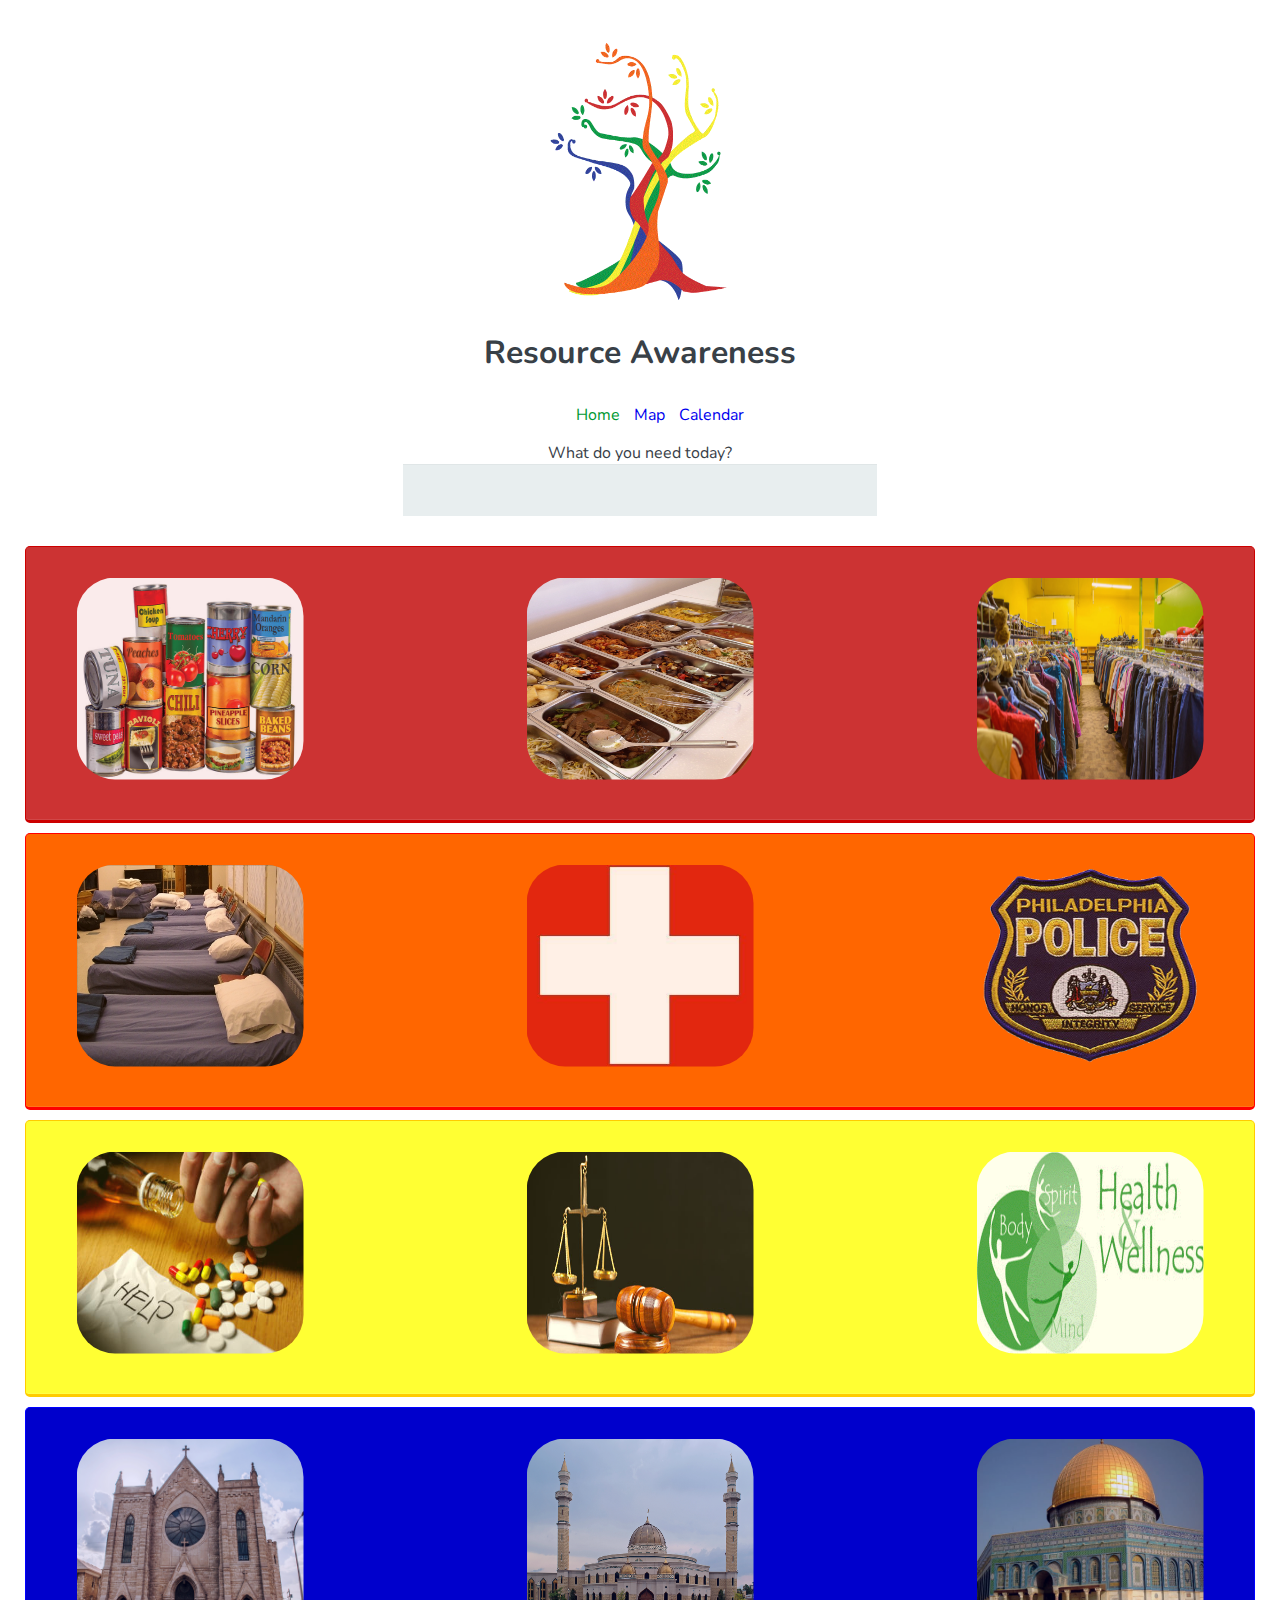
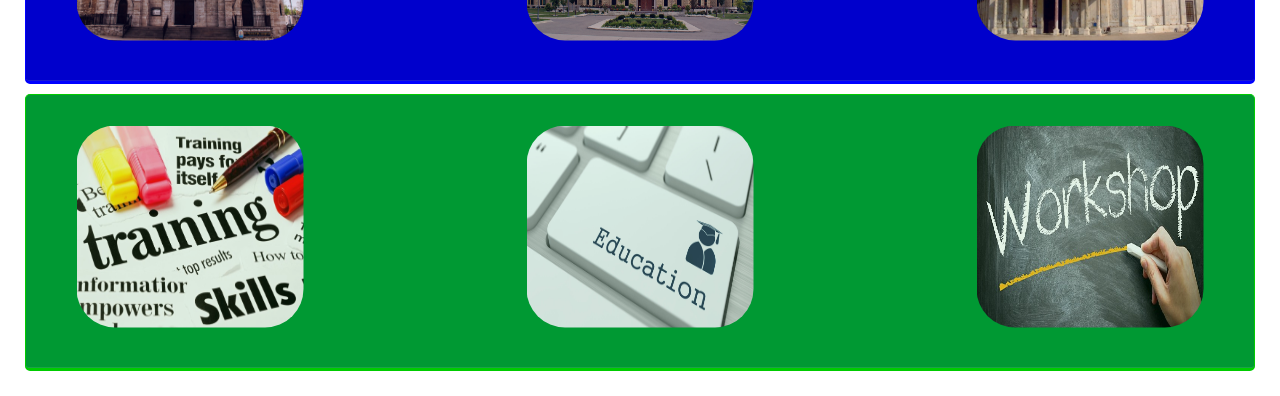
<file: webclient/index.html>
<!DOCTYPE html>
<html>
  <head>
    <meta charset="utf-8"></meta>
    <meta name="viewport" content="width=device-width, initial-scale=1.0"></meta>
    <title>Resource Awareness</title>
    <link rel="stylesheet" href="css/normalize.css"></link>
    <link href="http://fonts.googleapis.com/css?family=Nunito:400,300" rel="stylesheet" type="text/css"></link>
    <link rel="stylesheet" href="css/main.css"></link>
  </head>
  <body>

    <div id="menu">
      
      <img src="img/logo.gif" id ="logo" />
      <h1>Resource Awareness</h1>

      <div id="nav">
        <ul>
          <li id="selected">Home</li>
          <li><a href="map.html">Map</a></li>
          <li><a href="calendar.html">Calendar</a></li>
        </ul>
      </div>
    </div>
    <form id="entry">
      What do you need today?<br>
      <input type="text" name="firstname">
    </form>
    <div id="fiveBoxes" class="b1">
      <a href="">
        <img src="img/phys1.jpg" class="column1" />
      </a>
      <a href="">
        <img src="img/phys2.jpg" class="column2" />
      </a>
      <a href="">
        <img src="img/phys3.jpg" class="column3" />
      </a>
    </div>       
    <div id="fiveBoxes" class="b2">
      <a href=""><img src="img/safe1.jpg" class="column1" /></a>
      <a href=""><img src="img/safe2.jpeg" class="column2" /></a>
      <a href=""><img src="img/safe3.jpg" class="column3" /></a>
    </div>   
    <div id="fiveBoxes" class="b3">
      <a href=""><img src="img/soc1.jpg" class="column1" /></a>
      <a href=""><img src="img/soc2.jpg" class="column2" /></a>
      <a href=""><img src="img/soc3.jpg" class="column3" /></a>
    </div>   
    <div id="fiveBoxes" class="b4">
      <a href=""><img src="img/spir1.jpg" class="column1" /></a>
      <a href=""><img src="img/spir2.jpg" class="column2" /></a>
      <a href=""><img src="img/spir3.jpg" class="column3" /></a>
    </div>   
    <div id="fiveBoxes" class="b5">
      <a href=""><img src="img/tale1.jpg" class="column1" /></a>
      <a href=""><img src="img/tale2.jpg" class="column2" /></a>
      <a href=""><img src="img/tale3.jpg" class="column3" /></a>
    </div>
  </body>
  <script>
    //for beautifying
  </script>
</html>
</file>
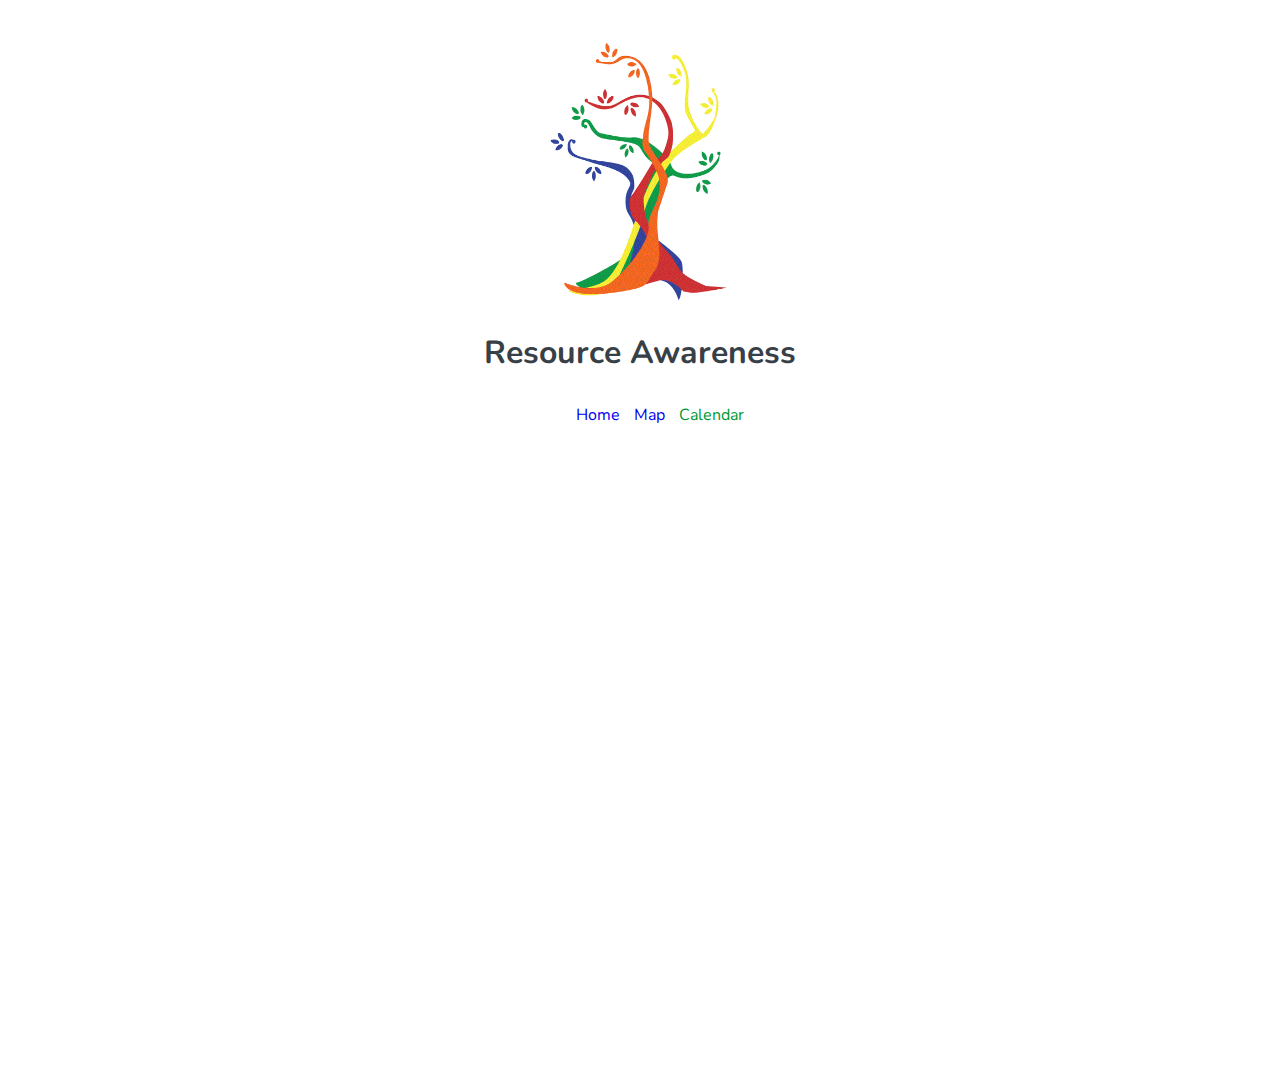
<file: webclient/calendar.html>
<!DOCTYPE html>
<html>
  <head>
    <meta charset="utf-8"></meta>
    <meta name="viewport" content="width=device-width, initial-scale=1.0"></meta>
    <title>Resource Awareness</title>
    <link rel="stylesheet" href="css/normalize.css"></link>
    <link href="http://fonts.googleapis.com/css?family=Nunito:400,300" rel="stylesheet" type="text/css"></link>
    <link rel="stylesheet" href="css/main.css"></link>
  </head>
  <body>
    <img src="img/logo.gif" id="logo" />
    <h1>Resource Awareness</h1>

    <div id="menu">
      <div id="nav">
        <ul>
          <li><a href="index.html">Home</a></li>
          <li><a href="map.html">Map</a></li>
          <li id="selected">Calendar</li>
	</ul>
      </div>
    </div>
    <iframe src="https://www.google.com/calendar/embed?src=temple.edu_0ck31bq849bgeabdhleig97hqo%40group.calendar.google.com&ctz=America/New_York" style="border: 0" width="800" height="600" frameborder="0" scrolling="no"></iframe>
</body>
</html>
</file>
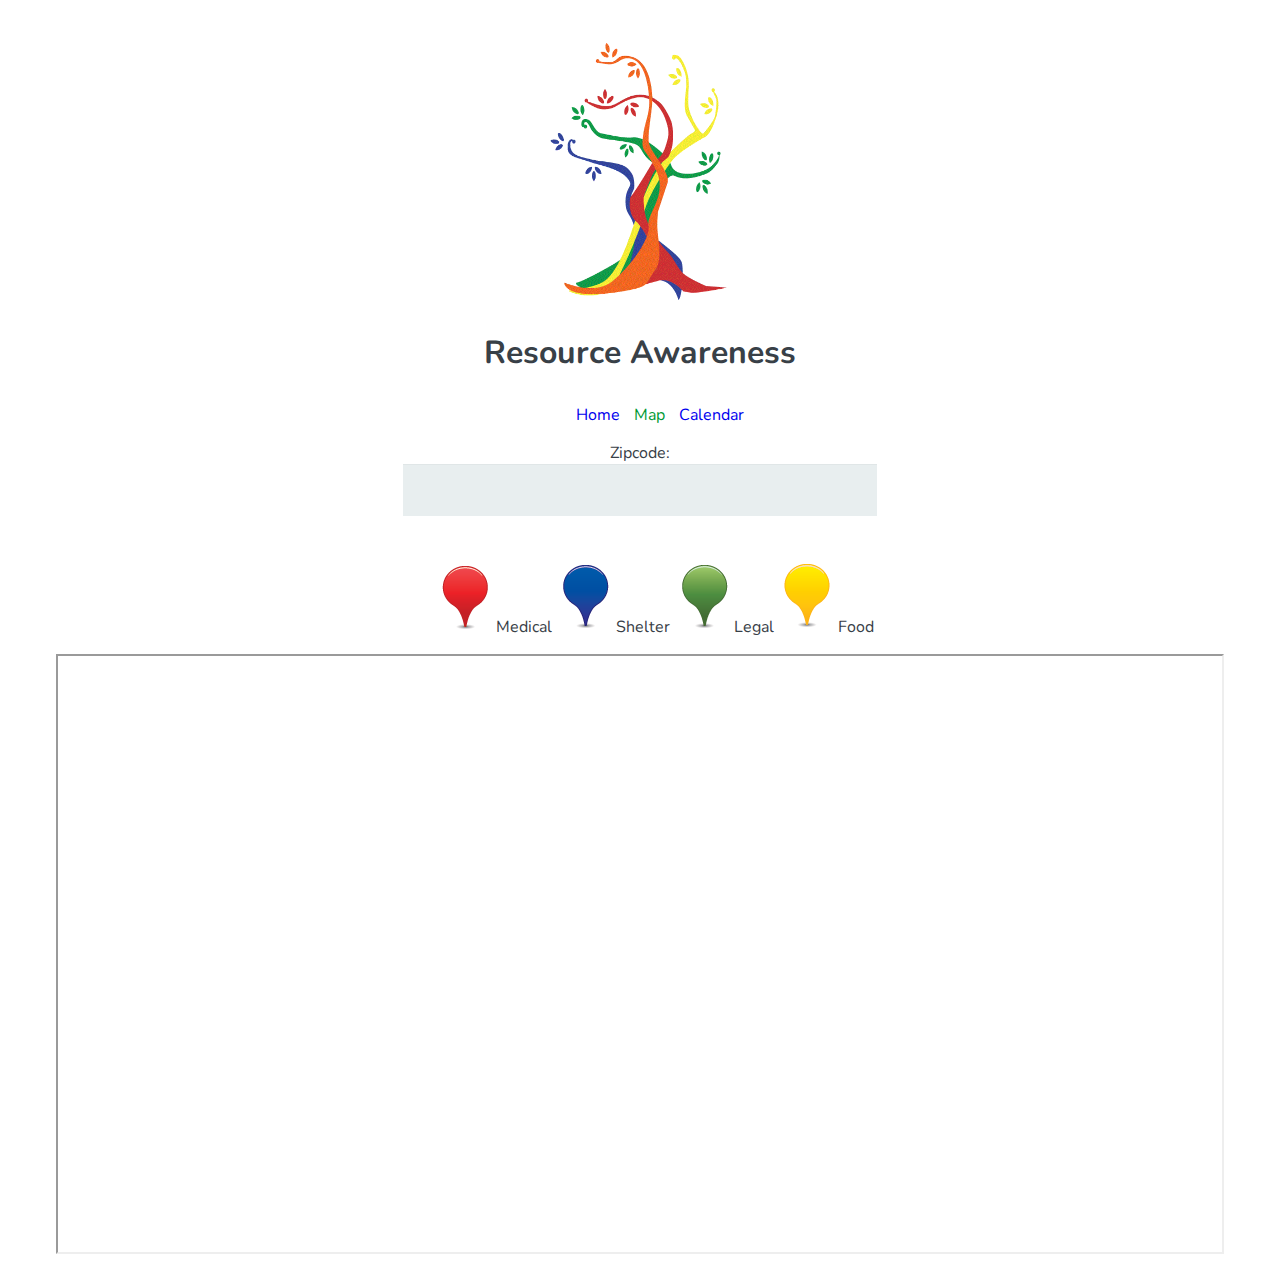
<file: webclient/map.html>
<!DOCTYPE html>
<html>
  <head>
    <meta charset="utf-8" /></meta>
    <meta name="viewport" content="width=device-width, initial-scale=1.0"></meta>
    <title>Resource Awareness</title>
    <link rel="stylesheet" href="css/normalize.css"></link>
    <link href="http://fonts.googleapis.com/css?family=Nunito:400,300" rel="stylesheet" type="text/css"></link>
    <link rel="stylesheet" href="css/main.css"></link>
  </head>

  <body>

    <div id="menu">
      <img src="img/logo.gif" id="logo">
      <h1>Resource Awareness</h1>

      <div id="nav">
        <ul>
          <li><a href="index.html">Home</a></li>
          <li id="selected">Map</li>
          <li><a href="calendar.html">Calendar</a></li>
        </ul>
      </div>
    </div>
    <form id="zipcode">
      Zipcode:<br>
      <input type="text" name="search">
    </form>
    <div id="legend">
      <ul>
        <img src="img/redMarker.png" class="marker"><li>Medical</li>
        <img src="img/blueMarker.png" class="marker"><li>Shelter</li>
        <img src="img/greenMarker.png" class="marker"><li>Legal</li>
        <img src="img/yellowMarker.png" class="marker"><li>Food</li>
        <br>
      </ul>
    </div>
    <iframe src="https://www.google.com/maps/d/embed?mid=z5vye49gGXlg.kgJ3JyH9qPBo" width="800" height="600" allowfullscreen></iframe>
</body>
</html>
</file>
<file: webclient/css/main.css>
*, *:before, *:after {
  -moz-box-sizing: border-box;
  -webkit-box-sizing: border-box;
  box-sizing: border-box;
}

body {
  font-family: 'Nunito', sans-serif;
  color: #384047;
  margin: 25px 25px;
  }

menu {
  max-width: 300px;
  margin: 10px auto;
  padding: 10px 20px;
  background: #f4f7f8;
  border-radius: 8px;
}

h1 {
  margin: 0 0 30px 0;
  text-align: center;
}

#logo {
  width: 200px;
  height: 306px;
  display: block;
  margin: auto;
  border-radius: 50px;
}

img.column1 {
  float: left;
  width: 33%;
  height: 150px;
  padding: 1%;

}

img.column2 {
  width: 33%;
   height: 150px;
   padding: 1%;
}

img.column3 {
  float: right;
  width: 33%;
  height: 150px;
  padding: 1%;

}
/* Hover over images, decrease opactiy*/
/*
img.one:hover {
opacity: 1.0;
    filter: alpha(opacity=100);
}

img.two:hover {
  opacity: 1.0;
    filter: alpha(opacity=100);

}

img.three:hover {
  opacity: 1.0;
    filter: alpha(opacity=100);

}
*/
/*  color: #FFF;
  background-color: #4bc970; */
#fiveBoxes {
  padding: 19px 39px 18px 39px;
  font-size: 30px;
  text-align: center;
  font-style: normal;
  border-radius: 5px;
  width: 100%;
  border-width: 1px 1px 3px;
  box-shadow: 0 -1px 0 rgba(255,255,255,0.1) inset;
  margin-bottom: 10px;
}

div.b1 {
  background-color: #CC3333;
  border: 1px solid #CC0000;

}


div.b2 {
  background-color: #FF6600;
  border: 1px solid #FF0000;

}

div.b3 {
  background-color: #FFFF33;
  border: 1px solid #FFCC00;

}

div.b4 {
  background-color: #0000CC;
  border: 1px solid #0000FF;

}

div.b5 {
  background-color: #009933;
  border: 1px solid #00CC00;

}

iframe {
  display: block;
  margin: auto;
  width: 95%;
}

li {
  display: inline;
  padding: 5px;
  list-style-type: none;
}

ul {
  text-align: center;
}

#selected {
  color: #009933;
}

a {text-decoration: none;
}

#entry {
  text-align: center;
}


img.marker {
  display: inline-block;
  width: 50px;
  height: 70px;
  margin: auto;
}

  img.column1, img.column2, img.column3 {
    border-radius: 50px;
    opacity: 0.9;
  }
img.column1:hover, img.column2:hover, img.column3:hover {
  opacity: 0.70;

}

input[type="text"],
input[type="password"],
input[type="date"],
input[type="datetime"],
input[type="email"],
input[type="number"],
input[type="search"],
input[type="tel"],
input[type="time"],
input[type="url"],
textarea,
select {
  background: rgba(255,255,255,0.1);
  border: none;
  font-size: 16px;
  height: auto;
  margin: 0;
  outline: 0;
  padding: 15px;
  width: 38.5%;
  background-color: #e8eeef;
  color: #660066;
  box-shadow: 0 1px 0 rgba(0,0,0,0.03) inset;
  margin-bottom: 30px;
}

#zipcode {text-align: center;}

@media screen and (min-width: 480px) {


}

@media screen and (min-width: 768px) {
  img.column1 {
    width: 225px;
    height: 200px;
  }
  img.column2 {
    width: 225px;
    height: 200px;
  }
  img.column3 {
    width: 225px;
    height: 200px;
  }

  @media screen and (min-width: 1024px) {
  img.column1 {
    width: 250px;
    height: 225px;
  }
  img.column2 {
    width: 250px;
    height: 225px;
  }
  img.column3 {
    width: 250px;
    height: 225px;
  }
}
</file>
